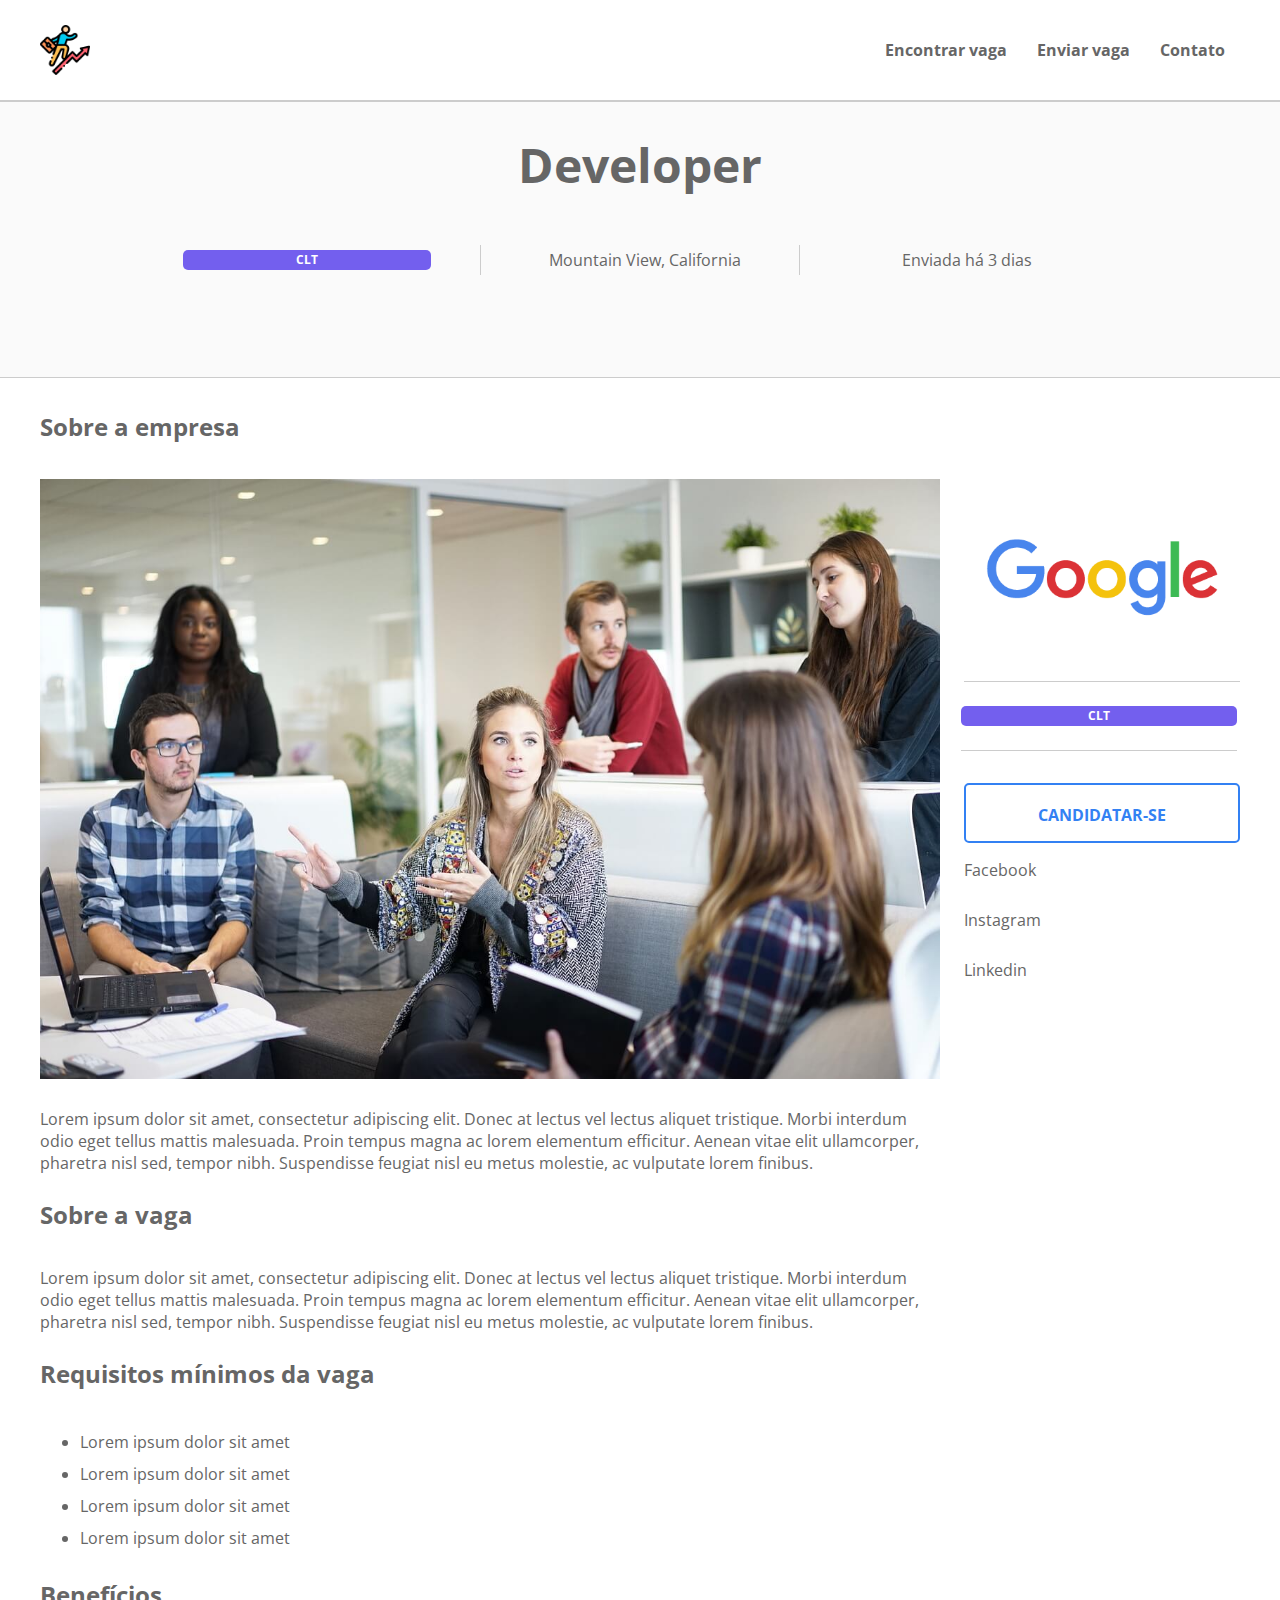
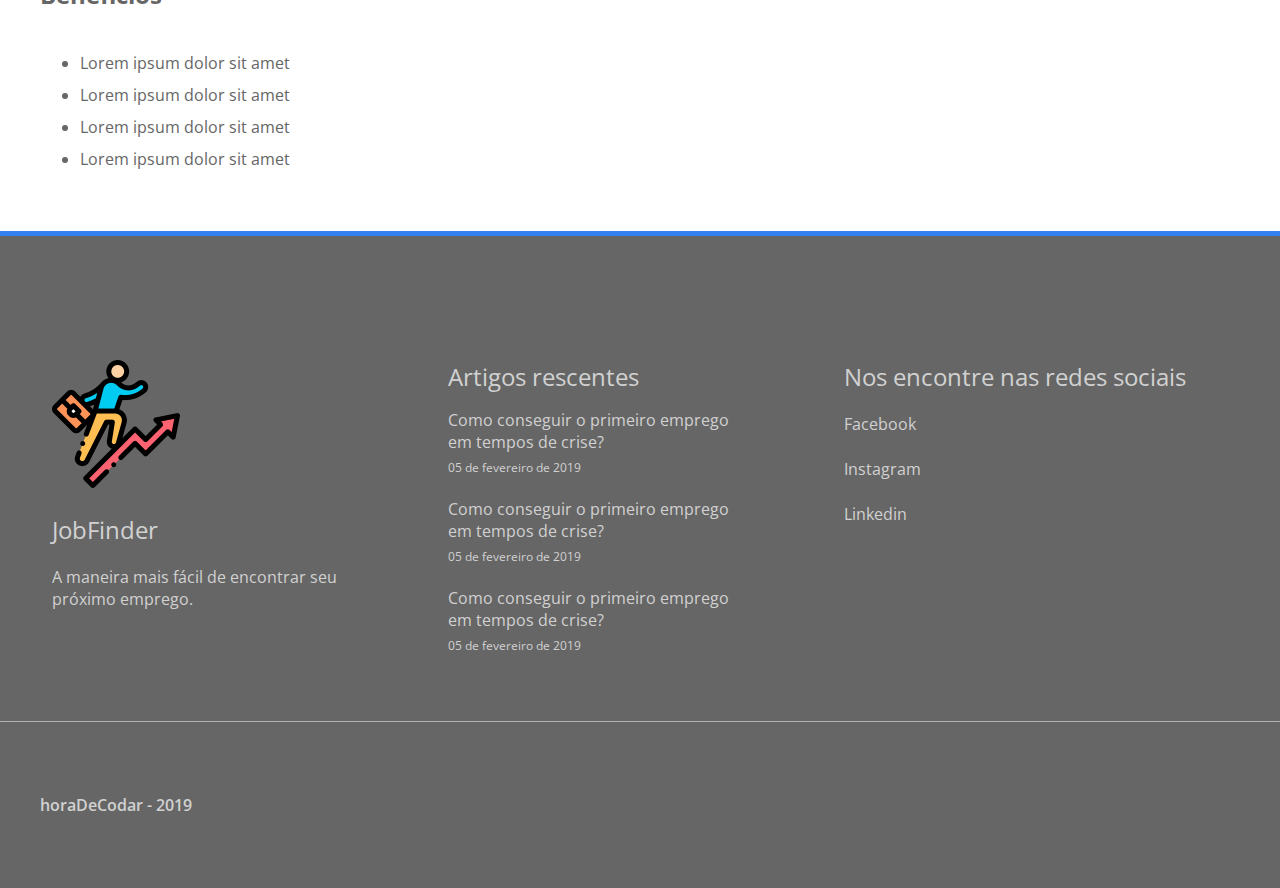
<file: project/jobs.html>
<!DOCTYPE html>
<html lang="pt-br">

<html>
<head>
	<title>JobFinder</title>
	<meta charset="utf-8">
	<meta name="viewport" content="width=device-width, initial-scale=1.0">
	<link rel="stylesheet" type="text/css" href="styles/style.css" />
	<link href="https://fonts.googleapis.com/css?family=Open+Sans:300,400,600,700,800&display=swap" rel="stylesheet">
	<link rel="stylesheet" href="https://use.fontawesome.com/releases/v5.8.2/css/all.css" integrity="sha384-oS3vJWv+0UjzBfQzYUhtDYW+Pj2yciDJxpsK1OYPAYjqT085Qq/1cq5FLXAZQ7Ay" crossorigin="anonymous">
</head>
<body>
	<div class="container" id="jobpage">
		<header>
			<nav>
				<div class="nav-container">
			        <a href="index.html">
			            <img id="logo" src="assets/logo.png" alt="JobFinder">
			        </a>
					<i class="fas fa-bars btn-menumobile"></i>
					<ul>
						<li><a href="findjobs.html">Encontrar vaga</a></li>
						<li><a href="sendjobs.html">Enviar vaga</a></li>
						<li><a href="#">Contato</a></li>
					</ul>
				</div>
			</nav>
		</header>
		<div id="job-header">
			<h1>Developer</h1>
			<div id="job-info">
				<div class="job-type">
				  <span class="clt">CLT</span>
				</div>
				<div class="locality">
					<i class="fas fa-map-marker-alt"></i>
					<p>Mountain View, California</p>
				</div>
				<div class="date">
					<i class="far fa-calendar-alt"></i>
					<p>Enviada há 3 dias</p>
				</div>
			</div>
		</div>
		<div class="wrapper">
			<main id="job-container">
			    <div id="about-company-contaienr">
			    	<h2 class="page-title">Sobre a empresa</h1>
			    	<img src="assets/company.jpg" id="company-img" alt="Como é o Google">
			    	<p class="description">Lorem ipsum dolor sit amet, consectetur adipiscing elit. Donec at lectus vel lectus aliquet tristique. Morbi interdum odio eget tellus mattis malesuada. Proin tempus magna ac lorem elementum efficitur. Aenean vitae elit ullamcorper, pharetra nisl sed, tempor nibh. Suspendisse feugiat nisl eu metus molestie, ac vulputate lorem finibus.</p>
			    </div>
			    <div id="about-job-container">
			    	<h2 class="page-title">Sobre a vaga</h2>
			    	<p class="description">Lorem ipsum dolor sit amet, consectetur adipiscing elit. Donec at lectus vel lectus aliquet tristique. Morbi interdum odio eget tellus mattis malesuada. Proin tempus magna ac lorem elementum efficitur. Aenean vitae elit ullamcorper, pharetra nisl sed, tempor nibh. Suspendisse feugiat nisl eu metus molestie, ac vulputate lorem finibus.</p>
			    </div>
			    <div id="min-requirements-container">
			    	<h2 class="page-title">Requisitos mínimos da vaga</h2>
			    	<ul class="jobpage-list">
			    		<li>Lorem ipsum dolor sit amet</li>
			    		<li>Lorem ipsum dolor sit amet</li>
			    		<li>Lorem ipsum dolor sit amet</li>
			    		<li>Lorem ipsum dolor sit amet</li>
			    	</ul>
			    </div>
			    <div id="job-benefits-container">
			    	<h2 class="page-title">Benefícios</h2>
			    	<ul class="jobpage-list">
			    		<li>Lorem ipsum dolor sit amet</li>
			    		<li>Lorem ipsum dolor sit amet</li>
			    		<li>Lorem ipsum dolor sit amet</li>
			    		<li>Lorem ipsum dolor sit amet</li>
			    	</ul>
			    </div>
		    </main>

		    <aside id="companyinfo-container">
		      <img src="assets/googlelogo.png" alt="Google logo">
		      <div class="job-type">
		        <span class="clt">CLT</span>
		      </div>
		      <a id="apply-btn" href="#">Candidatar-se</a>
		      <div class="companysocial-container">
		        <ul id="job-social-list">
		          <li>
		            <a href="#">
		              <i class="fab fa-facebook-square"></i>
		              <span>Facebook</span>
		            </a>
		          </li>
		          <li>
		            <a href="#">
		              <i class="fab fa-instagram"></i>
		              <span>Instagram</span>
		            </a>
		          </li>
		          <li>
		            <a href="#">
		              <i class="fab fa-linkedin"></i>
		              <span>Linkedin</span>
		            </a>
		          </li>
		        </ul>
		      </div>
		    </aside>
		</div>
		<footer>
			<div class="wrapper">
				<div class="footer-box">
					<div class="company-footer">
						<img src="assets/logo.png">
						<h2>JobFinder</h2>
						<p>A maneira mais fácil de encontrar seu próximo emprego.</p>
					</div>
				</div>
				<div class="footer-box">
					<div class="articles-footer">
						<h2>Artigos rescentes</h2>
						<ul class="footer-list footer-article-list">
							<li>
								<a href="#">Como conseguir o primeiro emprego em tempos de crise?</a>
								<span class="article-date">05 de fevereiro de 2019</span>
							</li>
							<li>
								<a href="#">Como conseguir o primeiro emprego em tempos de crise?</a>
								<span class="article-date">05 de fevereiro de 2019</span>
							</li>
							<li>
								<a href="#">Como conseguir o primeiro emprego em tempos de crise?</a>
								<span class="article-date">05 de fevereiro de 2019</span>
							</li>
						</ul>
					</div>
				</div>
				<div class="footer-box">
					<h2>Nos encontre nas redes sociais</h2>
					<ul class="footer-list">
						<li>
							<a href="#">
								<i class="fab fa-facebook-square"></i>
								<span>Facebook</span>
							</a>
						</li>
						<li>
							<a href="#">
								<i class="fab fa-instagram"></i>
								<span>Instagram</span>
							</a>
						</li>
						<li>
							<a href="#">
								<i class="fab fa-linkedin"></i>
								<span>Linkedin</span>
							</a>
						</li>
					</ul>
				</div>
			</div>
			<div class="footer-bottom">
				<div class="wrapper">
					<p>horaDeCodar - 2019</p>
				</div>
			</div>
		</footer>
	</div>
</body>
<script
  src="https://code.jquery.com/jquery-3.4.1.min.js"
  integrity="sha256-CSXorXvZcTkaix6Yvo6HppcZGetbYMGWSFlBw8HfCJo="
  crossorigin="anonymous"></script>
<script src="js/scripts.js"></script>
</html>
</file>
<file: project/styles/style.css>
@charset "UTF-8";

@import url('https://fonts.googleapis.com/css2?family=Open+Sans:wght@300;400;600;700;800&display=swap');

:root {
    --fonte-padrao: 'Open Sans', sans-serif;
}

html {
    font-family: var(--fonte-padrao);
}

body {
    margin: 0;
}

h1, h2, h3, h4, h5, h6, p, span {
    margin: 0;
    color: #666;
}

.container {
    max-width: 1920px;
    width: 100%;
}

/* HEADER */

header {
    position: relative;
    top: 0;
    height: auto;
    width: 100%;
}

/* HIDE ON DESKTOP */

.nav-container .btn-menumobile {
    display: none;
}

/* NAVBAR */

nav {
    position: fixed;
    top: 0;
    height: 100px;
    width: 100%;
    z-index: 1;
    background-color: #FFF;
    border-bottom: 2px solid #CCC;
}

nav:after {
    clear: both;
    content: "";
    display: block;
}

.nav-container {
    max-width: 1200px;
    position: relative;
    margin-right: auto;
    margin-left: auto;
}

#logo {
    width: 50px;
    height: 50px;
    margin-top: 25px;
}

.nav-container ul {
    float: right;
    height: 100px;
    line-height: 100px;
    margin: 0;
}

.nav-container li {
    list-style: none;
    float: left;
    margin: 0 15px;
}

.nav-container li a {
    text-decoration: none;
    color: #666;
    transition: .5s;
    font-weight: bold;
}

.nav-container li a:hover {
    color: #3381F3;
    text-decoration: underline;
}

/* BANNER */

#main-banner {
    background: url('../assets/banner6.jpg') no-repeat;
    background-size: cover;
    background-position: 0 55%;
    position: relative;
    margin-top: 100px;
}

#search-form {
    position: relative;
    width: 80%;
    margin-right: auto;
    margin-left: auto;
    padding-top: 17em;
    padding-bottom: 17em;
    text-align: center;
}

#search-form h1 {
    font-size: 40px;
}

#search-form p {
    margin-top: 30px;
    margin-bottom: 60px;
    font-size: 18px;
    font-weight: 300;
}

#search-form input, #search-form select {
    background-color: #FFF;
    border-radius: 5px;
    border-color: transparent;
    padding: 10px 20px;
    font-size: 18px;
    margin: 0 10px;
}

#search-form input[type=submit], #sendjobs input[type=submit] {
    background-color: #3381F3;
    text-transform: uppercase;
    color: #FFF;
    cursor: pointer;
    transition: 0.5s;
}

#search-form input[type=submit]:hover, #sendjobs input[type=submit]:hover {
    background-color: #2663be;
}

/* MAIN */

#last-jobs-container {
    text-align: center;
    padding: 100px 0px;
}

.wrapper {
    max-width: 1200px;
    position: relative;
    margin-left: auto;
    margin-right: auto;
}

#last-jobs-container h1 {
    font-size: 36px;
    margin-bottom: 50px;
}

#last-jobs-container ul {
    padding: 0;
    border: 1px solid #CCC;
    border-radius: 10px;
}

#last-jobs-container ul li {
    list-style: none;
    text-align: left;
    border-bottom: 1px solid #CCC;
    height: 80px;
    position: relative;
}

#last-jobs-container ul li:last-child {
    border-bottom: none;
}

.clickarea {
    position: absolute;
    top: 0;
    left: 0;
    width: 100%;
    height: 100%;
}

/* COMPANY IMG */

.company-box {
    display: inline-block;
    width: 50%;
    position: relative;
    padding-left: 1%;
}

.company-box img {
    width: 100px;
    margin-top: 2.5px;
}

.company-info {
    display: inline-block;
    margin-left: 50px;
    margin-top: 10px;
    text-align: left;
    position: absolute;
}

.company-info h3 {
    font-weight: 300;
    margin-bottom: 10px;
}

.company-info p {
    font-weight: bold;
}

/* COMPANY LOCALITY */

.locality {
    color: #6d6d6d;
    display: inline-block;
    width: 25%;
    position: absolute;
    height: 100%;
    line-height: 80px;
}

.locality i, .locality p {
    display: inline-block;
}

.locality i {
    margin-right: 5px;
}

/* COMPANY JOB TYPE */

.job-type {
    display: inline-block;
    width: 20%;
    height: 100%;
    position: absolute;
    padding-top: 30px;
    right: 1%;
    text-align: center;
    font-weight: bold;
    text-transform: uppercase;
    font-size: 12px;
}

.job-type span {
    display: block;
    width: 100%;
    height: 20px;
    line-height: 20px;
    border-radius: 5px;
    color: #FFF;
}

.clt {
    background-color: #735FEE;
}

.pj {
    background-color: #5BBC2E;
}

.homeoffice {
    background-color: #FF5A5F;

}

/* BTNJOBS CONTAINER */

.btnjobs-container {
    margin-top: 50px;
}


.btn-jobs {
    text-transform: uppercase;
    background-color: #FFF;
    color: #3381F3;
    border: 2px solid #3381F3;
    border-radius: 5px;
    text-decoration: none;
    padding: 10px 20px;
    font-weight: bold;
    transition: .5s;
}

.btn-jobs:hover {
    background-color: #3381F3;
    color: #FFF;
}

/* SEND JOBS CONTAINER */

#sendjobs-container {
    background: url('../assets/banner2.jpg') no-repeat;
    background-size: cover;
    background-position: 0 25%;
    padding: 15em 0;
}

#sendjobs-container h2, #sendjobs-container p {
    width: 600px;
    color: #FFF;
}

#sendjobs-container h2 {
    font-size: 36px;
    margin-bottom: 50px;
}

#sendjobs-container p {
    font-size: 18px;
    margin-bottom: 50px;
}

.light-btn {
    background-color: #FFF;
    border: 2px solid #FFF;
    color: #666;
    font-weight: bold;
    text-transform: uppercase;
    padding: 10px 20px;
    text-decoration: none;
    border-radius: 5px;
    transition: .5s;
}

.light-btn:hover {
    background-color: transparent;
    color: #FFF;
}

/* JOBFINDER STATUS */
#status-container {
    text-align: center;
    padding: 5em 0;
}

.title-center {
    font-size: 36px;
    margin-bottom: 30px;
    text-align: center;
}

.p-center {
    width: 80%;
    position: relative;
    margin-left: auto;
    margin-right: auto;
    font-size: 18px;
}

.status-box {
    display: inline-block;
    text-align: center;
    width: 24.5%;
    margin-top: 80px;
    border-left: 1px solid #DDD;
    border-right: 1px solid #DDD;
    height: 100px;
}

.status-box:nth-child(2) {
    border: none;
}

.status-box:nth-child(3) {
    border-right: none;
}

.status-qtd {
    font-size: 36px;
}

.status-text {
    font-size: 20px;
}

/* TESTIMONY CONTAINER */

#testmony-container {
    background: url('../assets/banner7.jpg') no-repeat;
    background-size: cover;
    padding: 10em 0;
}

#testmony-container h2, #testmony-container p {
    color: #FFF;
    text-align: center;
}

#testmony-container h2 {
    font-size: 36px;
    margin-bottom: 50px;
}

#testmony-container p {
    margin-bottom: 50px;
}

.testmony-box {
    display: inline-block;
    width: 24.5%;
    text-align: center;
}

#testmony-container .testmony-box .testmony-msg {
    background-color: #FFF;
    color: #666;
    border-radius: 10px;
    padding: 20px;
    width: 50%;
    position: relative;
    margin: 35px auto;
    font-style: italic;
}

.testmony-msg:after {
    content: "";
    width: 0;
    height: 0;
    border-left: 20px solid transparent;
    border-right: 20px solid transparent;
    border-top: 20px solid #FFF;
    position: absolute;
    bottom: -20px;
    left: 0;
    right: 0;
    margin-left: auto;
    margin-right: auto;
}

.testmony-box img {
    width: 100px;
    height: 100px;
    border: 1px solid #CCC;
    border-radius: 50%;
}

.testmony-name {
    font-weight: bold;
}

/* BLOG CONTAINER */
#blog-container {
    text-align: center;
    padding: 5em 0;
}

#blog-container .p-center {
    margin-bottom: 60px;
}

.article-box {
    display: inline-block;
    width: 31%;
    padding: 0 1%;
    text-align: left;
}

.article-box img {
    width: 100%;
    border-radius: 5px;
    margin-bottom: 10px;
}

.article-box h4 {
    font-size: 24px;
    margin-bottom: 15px;
}

.article-box h4 a {
    text-decoration: none;
    color: #666;
}

.article-date {
    font-size: 12px;
    margin-bottom: 15px;
}

.article-resume {
    font-size: 14px;
    margin-bottom: 30px;
}

.article-btn {
    background-color: #3381F3;
    border-color: #3381F3;
    color: #FFF;
}

.article-btn:hover {
    background-color: #FFF;
    color: #3381F3;
}

/* FOOTER */

footer {
    background-color: #666;
    padding-top: 5em;
    padding-bottom: 40px;
    border-top: 5px solid #3381F3;
}

footer h2, footer p, footer a, footer span {
    color: #D1D1D1;
}

footer h2 {
    font-weight: 400;
}

footer a {
    text-decoration: none;
}

footer ul {
    padding: 0;
}

footer li {
    list-style: none;
}

.footer-box {
    width: 31%;
    padding: 1%;
    float: left;
}

footer .wrapper:after {
    clear: both;
    content: "";
    display: block;
}

.company-footer {
    width: 80%;
}

.company-footer h2 {
    margin-top: 20px;
}

.company-footer h2, .company-footer p {
    margin-bottom: 20px;
}

.footer-list li {
    margin-bottom: 15px;
}

.footer-list a {
    transition: .5s;
}

.footer-list a:hover {
    color: #FFF;
}

.footer-list li:after {
    clear: both;
    content: "";
    display: block;
}

.articles-footer {
    width: 80%;
}

.footer-list.footer-article-list span {
    display: block;
    float: none;
}

.fab {
    font-size: 30px;
    margin-right: 10px;
    float: left;
}

.footer-list li span {
    float: 30px;
    height: 30px;
    line-height: 30px;
}

.footer-bottom {
    border-top: 1px solid #B2B2B2;
}

.footer-bottom p {
    font-weight: 600;
    margin-top: 40px;
}

/* FIND JOBS PAGE */

#findjobs #last-jobs-container {
    margin-top: 3em;
}

#findjobs #search-form {
    padding-top: 2em;
    padding-bottom: 2em;
    width: 100%;
    background-color: #3381F3;
    border-top: 5px solid #0000E6;
}

#search-form input, #search-form select {
    width: 20%;
}  

#findjobs #search-form input[type=submit] {
    background-color: #FFF;
    color: #3381F3;
}

#findjobs #search-form input[type=submit]:hover {
    background-color: #3381F3;
    color: #FFF;
    border: 1px solid #FFF;
}

#findjobs #last-jobs-container ul {
    border-top-left-radius: 0;
    border-top-right-radius: 0;
    margin-top: 0;
}

#type-filter {
    text-align: left;
}

#findjobs #type-filter ul {
    margin: 0;
    border-radius: 0;
    border: 0;
    background-color: #FFF;
    border-right: 1px solid #CCC;
}

#findjobs #type-filter ul li {
    display: inline-block;
    width: 20%;
    height: 50px;
    line-height: 50px;
    border-bottom: 0;
    border-left: 1px solid #CCC;
    border-right: 1px solid #CCC;
    padding-left: 1em;
}

#findjobs #type-filter ul li:nth-child(1), 
#findjobs #type-filter ul li:nth-child(2), 
#findjobs #type-filter ul li:nth-child(3) {
    border-right: none;
}

#findjobs #type-filter label {
    text-transform: uppercase;
    color: #666;
    font-weight: bold;
    margin-left: .5em;
}

/* SEND JOBS PAGE */

#sendjobs #sendjobs-container {
    margin-top: 100px;
    background: none;
    padding: 5em 0;
}

#sendjobs h1 {
    font-size: 36px;
    margin-bottom: 50px;
    text-align: center;
}

.input-box {
    margin-bottom: 2em;
    width: 50%;
    position: relative;
    margin-left: auto;
    margin-right: auto;
}

#sendjobs label {
    text-transform: uppercase;
    color: #666;
    font-weight: bold;
    display: block;
    margin-bottom: 1em;
}

#sendjobs input, #sendjobs textarea, #sendjobs select {
    padding: 10px 20px;
    border-radius: 5px;
    font-size: 18px;
}

#sendjobs input {
    border: 1px solid #CCC;
    margin: 0;
    width: 100%;
    box-sizing: border-box;
}

#sendjobs textarea, #sendjobs select {
    border: 1px solid #CCC;
    font-family: 'Open Sans', sans-serif;
    margin: 0;
    width: 100%;
    box-sizing: border-box;
}

#sendjobs input[type=submit] {
    width: 200px;
    float: right;
}

.input-box:after {
    clear: both;
    content: "";
    display: block;
}

/* JOB PAGE */

#job-header {
    width: 100%;
    background-color: #FAFAFA;
    border-bottom: 1px solid #CCC;
    margin-top: 100px;
    padding: 2em 0;
}

#job-header h1 {
    font-size: 3em;
    text-align: center;
}

#job-header .company-box {
    width: 100%;
}

#job-header #job-info {
    height: 100px;
    width: 100%;
    margin-top: 3em;
    text-align: center;
}

#job-header #job-info div {
    width: 25%;
    height: 30px;
    line-height: 30px;
    float: left;
    position: relative;
    padding-left: 3em;
    padding-right: 3em;
    box-sizing: border-box;
    padding-top: 0;
}

#job-header #job-info .job-type {
    padding-top: 5px;
    margin-left: 12.5%;
}

#job-info .date i, #job-info .date p {
    display: inline-block;
    color: #666;
}

#job-info .date p {
    margin-left: 10px;
}

#job-header #job-info div:nth-child(2) {
    border-left: 1px solid #CCC;
    border-right: 1px solid #CCC;
}

#jobpage .wrapper {
    padding: 2em 0;
}

#jobpage .wrapper:after {
    clear: both;
    content: "";
    display: block;
}

#job-container {
    float: left;
    width: 75%;
    position: relative;
}

#jobpage .page-title {
    font-size: 24px;
    margin-bottom: 1.5em;
}

#jobpage .description {
    margin-bottom: 1.5em;
}

#company-img {
    width: 100%;
    margin-bottom: 1.5em;
}

#companyinfo-container {
    float: right;
    width: 25%;
    padding-top: 4em;
    padding-left: 1.5em;
    box-sizing: border-box;
}

.jobpage-list {
    color: #666;
    margin-bottom: 1.5em;
    font-size: 1em;
    line-height: 2em;
}

#companyinfo-container img {
    width: 100%;
    display: block;
    border-bottom: 1px solid #CCC;
}

#companyinfo-container .job-type {
    display: block;
    position: relative;
    width: 100%;
    padding: 2em 0;
    border-bottom: 1px solid #CCC;
}

#apply-btn {
    width: 100%;
    height: 60px;
    line-height: 60px;
    margin-top: 2em;
    font-weight: bold;
    text-transform: uppercase;
    text-decoration: none;
    background-color: transparent;
    border: 2px solid #3381F3;
    color: #3381F3;
    border-radius: 5px;
    display: block;
    box-sizing: border-box;
    text-align: center;
    transition: .5s;
}

#apply-btn:hover {
    background-color: #3381F3;
    color: #FFF;
}

#job-social-list {
    margin-top: 1em;
    padding-left: 0;
}

#job-social-list li {
    display: block;
    list-style: none;
    height: 50px;
}

#job-social-list li a {
    text-decoration: none;
    color: #666;
}

/* RESPONSIVE */

@media screen and (max-width: 1024px) {

    #logo {
        position: absolute;
        left: 50px;
    }

    .nav-container ul {
        float: none;
        text-align: center;
        padding: 0;
    }

    .nav-container ul li {
        position: relative;
        margin-left: auto;
        margin-right: auto;
        float: none;
        display: inline-block;
        margin: 0 10px;
    }

    #search-form {
        padding-top: 20em;
        padding-bottom: 5em;
    }

    #search-form form {
        width: 60%;
        position: relative;
        margin-left: auto;
        margin-right: auto;
    }

    #search-form form input, #search-form form select {
        display: block;
        margin: 0;
        margin-bottom: 25px;
        width: 100%;
        border-width: 0;
        padding: 10px 20px;
        box-sizing: border-box;
    }

    #last-jobs-container.wrapper, #status-container.wrapper, #blog-container.wrapper, .wrapper {
        max-width: 960px;
        padding-left: 2em;
        padding-right: 2em;
    }

    /* FINDJOBS PAGE */

    #findjobs #search-form input[type=submit] {
        margin-bottom: 0;
    }

    #findjobs #type-filter ul li {
        width: 100%;
        border-bottom: 1px solid #CCC;
        box-sizing: border-box;
    }

    #findjobs #type-filter ul li:last-child {
        border-bottom: none;
        border-right: none;
    }

    /* JOB PAGE */

    #job-header #job-info div {
        padding-left: 1em;
        padding-right: 1em;
    }

    #jobpage .wrapper {
        padding-left: 2em;
        padding-right: 2em;
    }

    #job-header #job-info .job-type {
        margin-left: 5%;
    }

    #job-header #job-info div {
        width: 30%;
    }

}

@media screen and (max-width: 768px) {
    
    .company-box {
        width: 46%;
        padding-left: 1em;
    }

    .company-box .company-info h3 {
        font-size: 1em;
    }

    .company-box .company-info p, .locality i, .locality p, .job-type span {
        font-size: .8em;
    }

    .job-type {
        right: 1em;
    }

    #sendjobs-inner h2, #sendjobs-inner p {
        text-shadow: .5px .5px #000;
    }

    .status-box {
        width: 49.4%;
        border: none;
    }

    .status-box:nth-child(1), .status-box:nth-child(3) {
        border-right: 1px solid #DDD;
    }

    .testmony-box {
        width: 49.4%;
    }

    .article-box {
        width: 100%;
        display: block;
        padding: 0;
        margin-bottom: 3em;
    }

}

@media screen and (max-width: 576px) {
    
    .nav-container .btn-menumobile {
        display: block !important;
    }

    html, body {
        overflow-x: hidden;
    }

    nav {
        height: 4em;
    }

    #logo {
        left: 2em;
        height: 2em;
        width: 2em;
        margin-top: 1em;
    }

    .btn-menumobile {
        display: block;
        font-size: 1.75em;
        color: #CCC;
        position: absolute;
        right: 1.5em;
        top: .75em;
    }

    .nav-container ul {
        position: relative;
        top: 4em;
        height: 3em;
        line-height: 3em;
        display: none;
    }

    .nav-container ul li {
        display: block;
        background-color: #FFF;
        margin: 0;
        border-top: 1px solid #CCC;
    }

    .nav-container ul li a {
        font-size: 1em;
    }

    .open {
        display: block !important;
    }

    #main-banner {
        margin-top: 4em;
    }

    #search-form {
        padding-top: 15em;
        padding-bottom: 5em;
        width: 90%;
    }

    #search-form h1 {
        font-size: 1.6em;
    }

    #search-form p {
        font-size: 1em;
        margin-bottom: 2em;
    }

    #search-form form {
        width: 80%;
    }

    #search-form input[type=submit] {
        margin-bottom: 0;
    }

    #last-jobs-container {
        padding: 5em 0;
    }

    .locality {
        display: none;
    }

    .company-box .company-info {
        margin-top: 1em;
        margin-left: 1em;
        width: 8em;
    }

    .company-box .company-info h3 {
        font-size: .8em;
    }

    .job-type {
        width: 22%;
    }

    #sendjobs-container {
        background-position: 35% 0;
        padding: 10em 0;
    }

    #sendjobs-container h2 {
        font-size: 1.5em;
        width: 100%;
    }

    #sendjobs-container p {
        font-size: 1em;
        width: 100%;
    }

    .status-box {
        margin-top: 3em;
        width: 100%;
    }

    .status-box:nth-child(1), .status-box:nth-child(3) {
        border-right: none;
    }

    #testmony-container {
        padding: 5em 0;
    }

    .testmony-box {
        width: 100%;
    }

    #testmony-container p {
        margin-bottom: 1em;
    }

    .footer-box {
        display: block;
        width: 100%;
    }

    /* SEND JOBS PAGE */

    #sendjobs #sendjobs-container {
        padding: 2em 0;
    }

    #sendjobs h1 {
        width: 60%;
        position: relative;
        margin-left: auto;
        margin-right: auto;
    }

    .input-box {
        width: 80%;
    }

    #sendjobs input[type=submit] {
        width: 150px;
        float: right;
    }
    
    .input-box:after {
        clear: both;
        content: "";
        display: block;
    }

    /* JOB PAGE */

    #job-container {
        width: 100%;
    }

    #companyinfo-container {
        width: 100%;
        padding-top: 0em;
        padding-left: 0em;
    }

    #job-header {
        margin-top: 4em;
    }

    #job-header .locality {
        display: block;
    }

    #job-header #job-info div {
        height: 100%;
    }

    #job-header #job-info .job-type {
        padding-top: 35px;
    }

    #companyinfo-container .job-type {
        right: 0;
    }

    #apply-btn {
        margin-bottom: 3em;
    }

}
</file>
